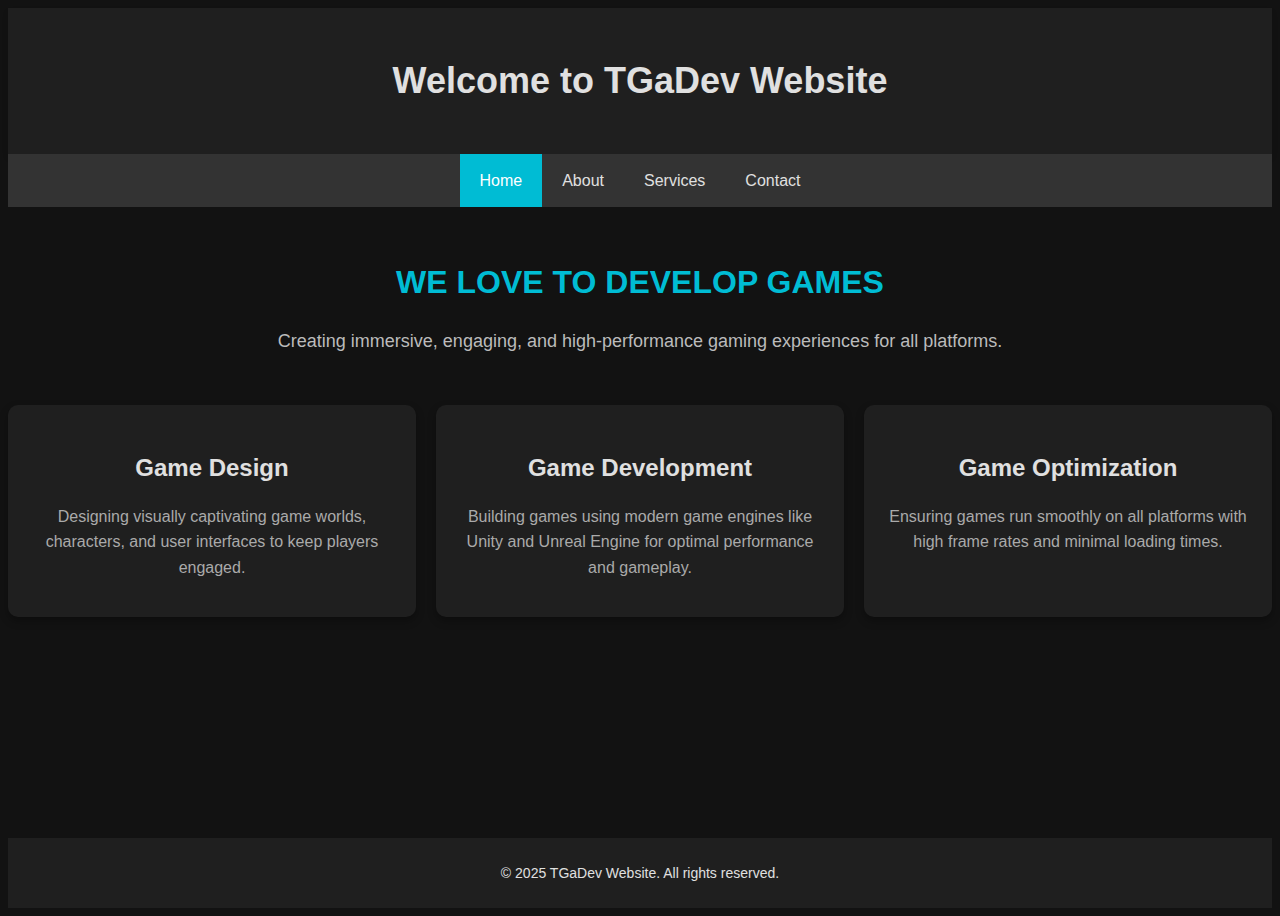
<file: index.html>
<!DOCTYPE html>
<html lang="en">
<head>
    <meta charset="UTF-8">
    <meta name="viewport" content="width=device-width, initial-scale=1.0">
    <title>TGaDev Website</title>
    <link rel="stylesheet" href="assets/css/style.css">
</head>
<body>

    <header>
        <h1>Welcome to TGaDev Website</h1>
    </header>

    <nav>
        <a href="index.html" class="active">Home</a>
        <a href="about.html">About</a>
        <a href="services.html">Services</a>
        <a href="contact.html">Contact</a>
    </nav>

    <main>
        <div class="intro">
            <h2>We Love To Develop Games</h2>
            <p>Creating immersive, engaging, and high-performance gaming experiences for all platforms.</p>
        </div>
    
        <div class="cards">
            <div class="card">
                <h3>Game Design</h3>
                <p>Designing visually captivating game worlds, characters, and user interfaces to keep players engaged.</p>
            </div>
            <div class="card">
                <h3>Game Development</h3>
                <p>Building games using modern game engines like Unity and Unreal Engine for optimal performance and gameplay.</p>
            </div>
            <div class="card">
                <h3>Game Optimization</h3>
                <p>Ensuring games run smoothly on all platforms with high frame rates and minimal loading times.</p>
            </div>
        </div>
    </main>
    
    <footer>
        <p>&copy; 2025 TGaDev Website. All rights reserved.</p>
    </footer>

</body>
</html>
</file>
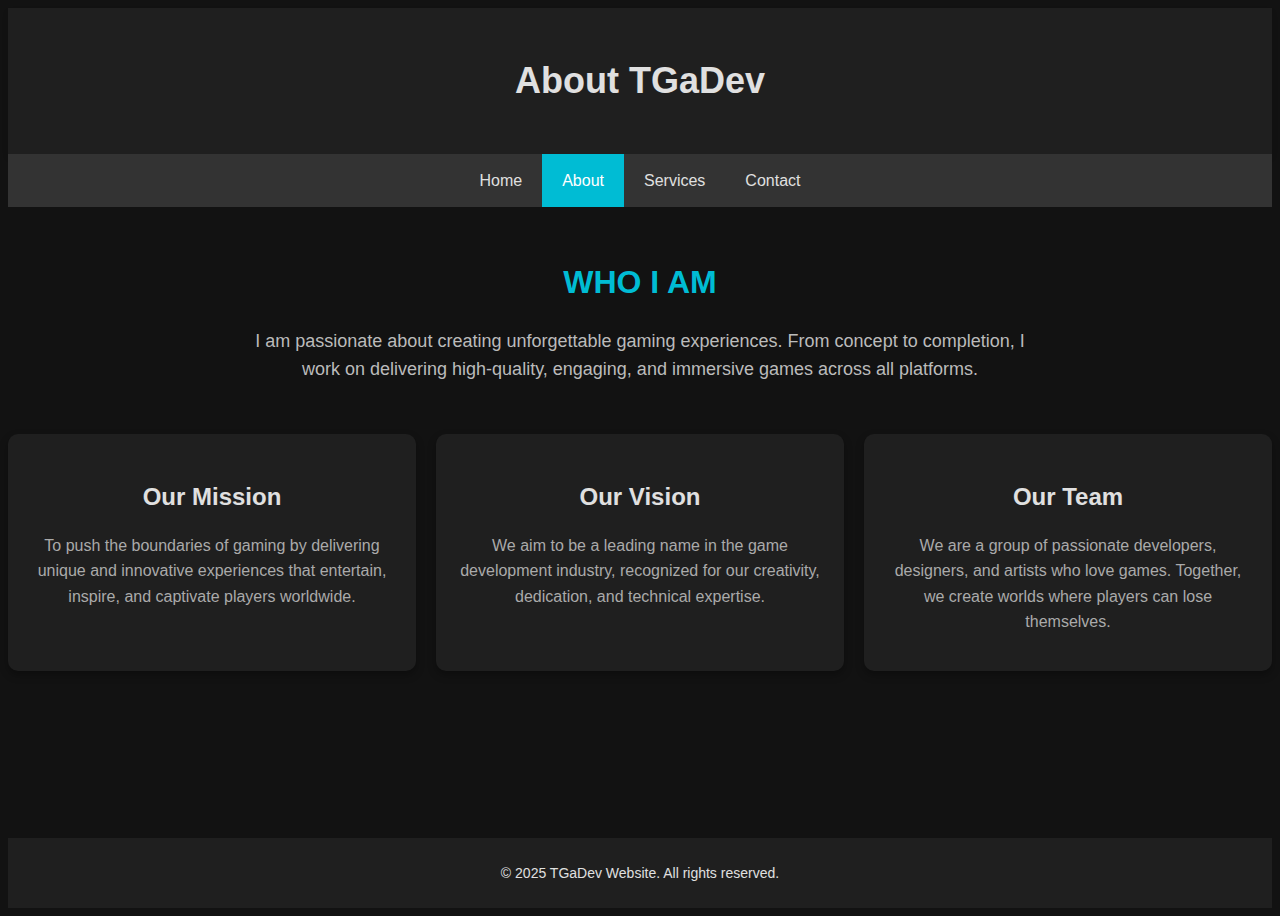
<file: about.html>
<!DOCTYPE html>
<html lang="en">
<head>
    <meta charset="UTF-8">
    <meta name="viewport" content="width=device-width, initial-scale=1.0">
    <title>About Us - TGaDev</title>
    <link rel="stylesheet" href="assets/css/style.css">
</head>
<body>

    <header>
        <h1>About TGaDev</h1>
    </header>

    <nav>
        <a href="index.html">Home</a>
        <a href="about.html" class="active">About</a>
        <a href="services.html">Services</a>
        <a href="contact.html">Contact</a>
    </nav>

    <main>
        <div class="intro">
            <h2>Who I Am</h2>
            <p>I am passionate about creating unforgettable gaming experiences. From concept to completion, I work on delivering high-quality, engaging, and immersive games across all platforms.</p>
        </div>
    
        <div class="cards">
            <div class="card">
                <h3>Our Mission</h3>
                <p>To push the boundaries of gaming by delivering unique and innovative experiences that entertain, inspire, and captivate players worldwide.</p>
            </div>
            <div class="card">
                <h3>Our Vision</h3>
                <p>We aim to be a leading name in the game development industry, recognized for our creativity, dedication, and technical expertise.</p>
            </div>
            <div class="card">
                <h3>Our Team</h3>
                <p>We are a group of passionate developers, designers, and artists who love games. Together, we create worlds where players can lose themselves.</p>
            </div>
        </div>
    </main>
    
    <footer>
        <p>&copy; 2025 TGaDev Website. All rights reserved.</p>
    </footer>

</body>
</html>
</file>
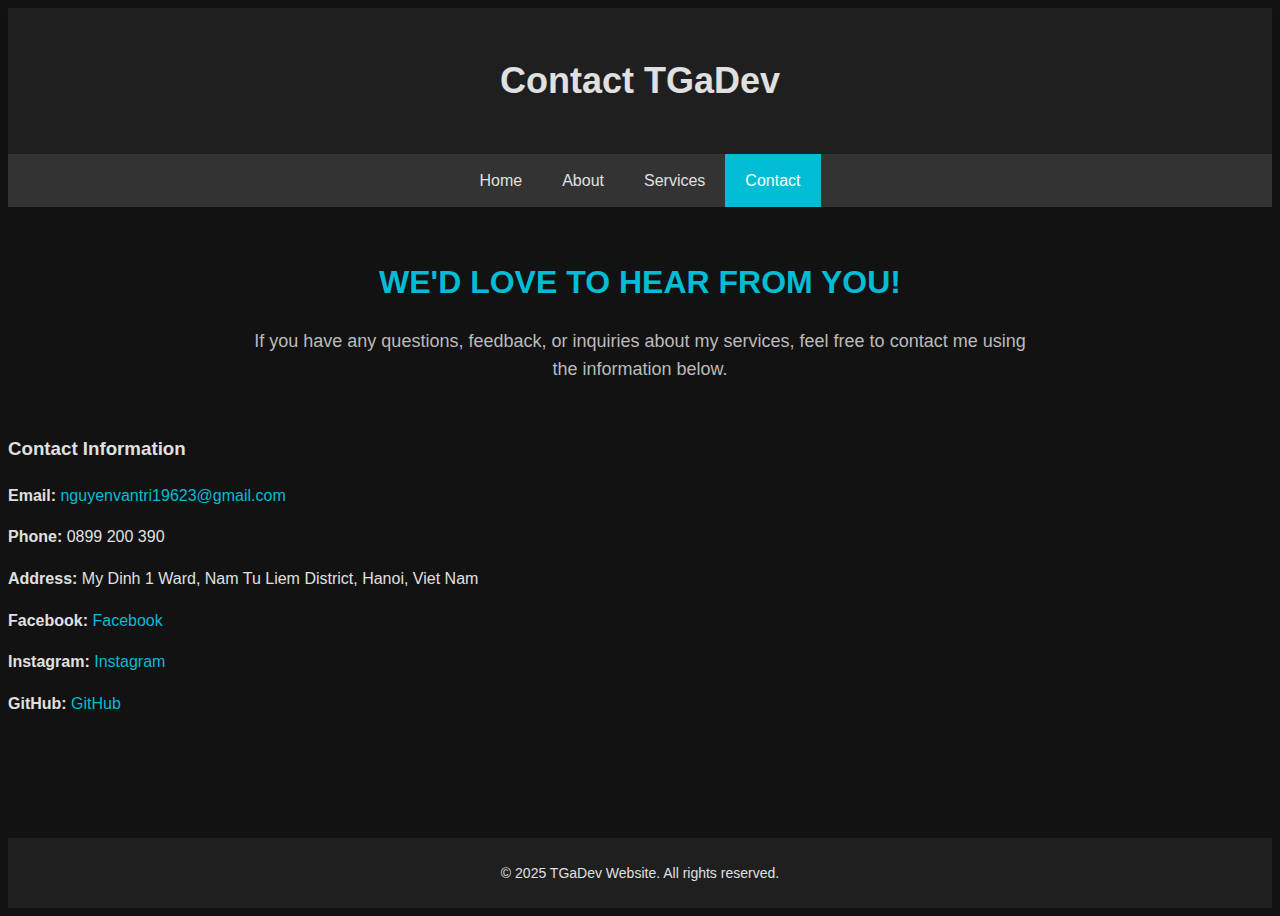
<file: contact.html>
<!DOCTYPE html>
<html lang="en">
<head>
    <meta charset="UTF-8">
    <meta name="viewport" content="width=device-width, initial-scale=1.0">
    <title>Contact TGaDev</title>
    <link rel="stylesheet" href="assets/css/style.css">
</head>
<body>

    <header>
        <h1>Contact TGaDev</h1>
    </header>

    <nav>
        <a href="index.html">Home</a>
        <a href="about.html">About</a>
        <a href="services.html">Services</a>
        <a href="contact.html" class="active">Contact</a>
    </nav>

    <main>
        <div class="intro">
            <h2>We'd love to hear from you!</h2>
            <p>If you have any questions, feedback, or inquiries about my services, feel free to contact me using the information below.</p>
        </div>

        <div class="contact-info">
            <h3>Contact Information</h3>
            <p><strong>Email:</strong> 
                <a href="https://mail.google.com/mail/?view=cm&fs=1&to=nguyenvantri19623@gmail.com" target="_blank">
                    nguyenvantri19623@gmail.com
                </a>
            </p>
            <p><strong>Phone:</strong> 0899 200 390</p>
            <p><strong>Address:</strong> My Dinh 1 Ward, Nam Tu Liem District, Hanoi, Viet Nam</p>
            <p><strong>Facebook:</strong> 
                <a href="https://www.facebook.com/nguyen.van.tri.935503" target="_blank">Facebook</a>
            </p>
            <p><strong>Instagram:</strong> 
                <a href="https://www.instagram.com/_ngt196_" target="_blank">Instagram</a>
            </p>
            <p><strong>GitHub:</strong> 
                <a href="https://github.com/TGaDev203" target="_blank">GitHub</a>
            </p>
        </div>

    </main>
    
    <footer>
        <p>&copy; 2025 TGaDev Website. All rights reserved.</p>
    </footer>

</body>
</html>
</file>
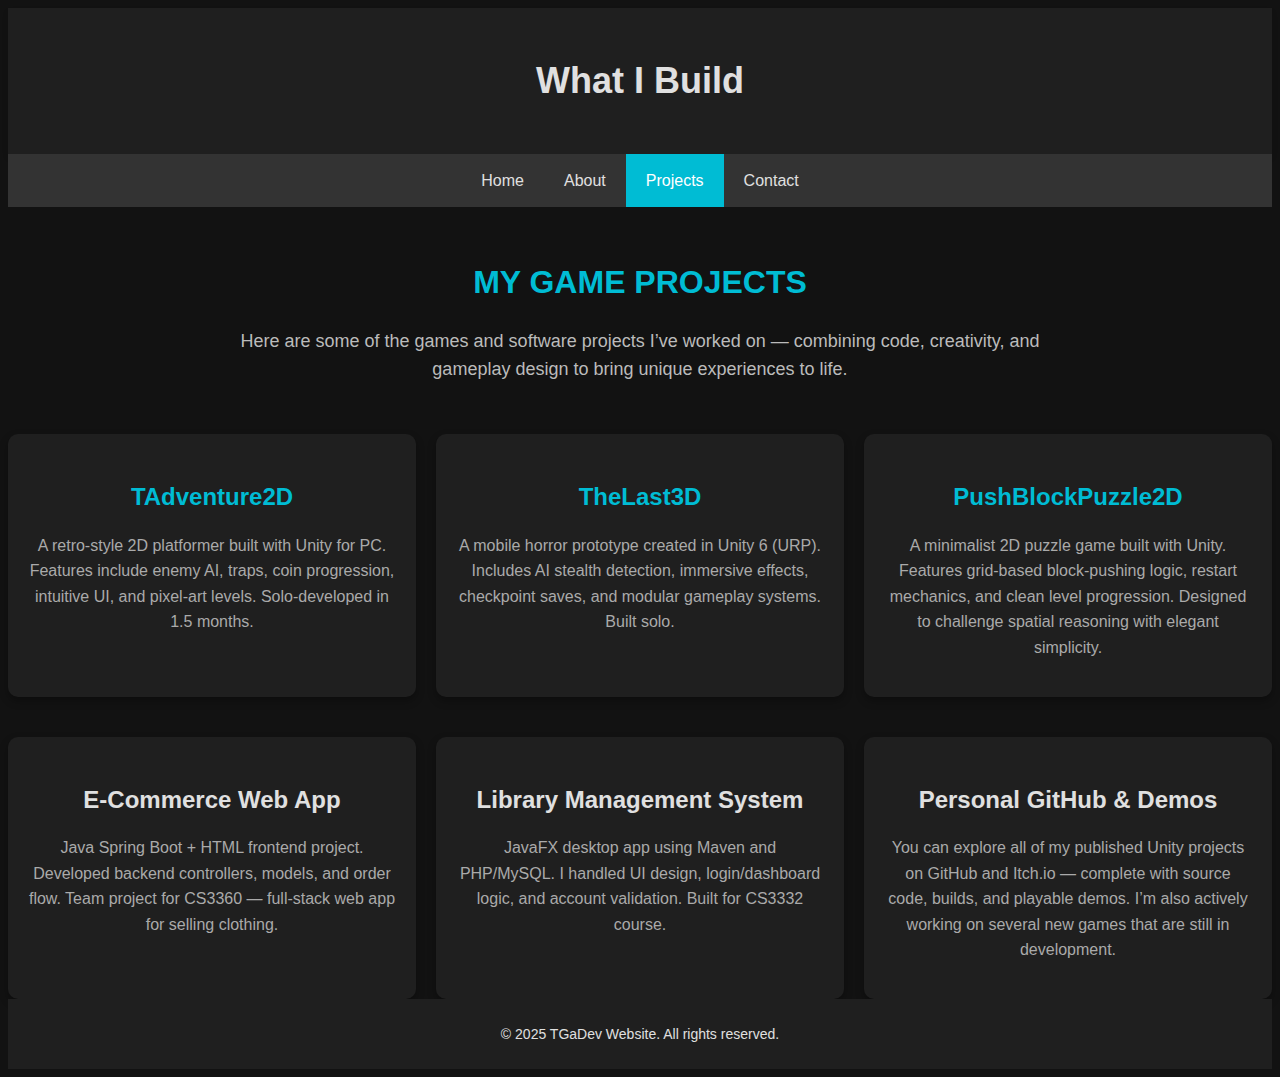
<file: projects.html>
<!DOCTYPE html>
<html lang="en">
<head>
    <meta charset="UTF-8">
    <meta name="viewport" content="width=device-width, initial-scale=1.0">
    <title>TGaDev | My Projects</title>
    <link rel="stylesheet" href="assets/css/style.css">
</head>
<body>

    <header>
        <h1>What I Build</h1>
    </header>

    <nav>
        <a href="index.html">Home</a>
        <a href="about.html">About</a>
        <a href="projects.html" class="active">Projects</a>
        <a href="contact.html">Contact</a>
    </nav>

    <main>
        <div class="intro">
            <h2>My Game Projects</h2>
            <p>Here are some of the games and software projects I’ve worked on — combining code, creativity, and gameplay design to bring unique experiences to life.</p>
        </div>

        <div class="cards">
            <div class="card">
                <h3><a href="https://github.com/TGaDev203/UnityGame-TAdventure2D" target="_blank">TAdventure2D</a></h3>
                <p>A retro-style 2D platformer built with Unity for PC. Features include enemy AI, traps, coin progression, intuitive UI, and pixel-art levels. Solo-developed in 1.5 months.</p>
            </div>
            <div class="card">
                <h3><a href="https://github.com/TGaDev203/UnityGame-TheLast3D" target="_blank">TheLast3D</a></h3>
                <p>A mobile horror prototype created in Unity 6 (URP). Includes AI stealth detection, immersive effects, checkpoint saves, and modular gameplay systems. Built solo.</p>
            </div>
            <div class="card">
                <h3><a href="https://github.com/TGaDev203/UnityGame-PushBlockPuzzle2D" target="_blank">PushBlockPuzzle2D</a></h3>
                <p>A minimalist 2D puzzle game built with Unity. Features grid-based block-pushing logic, restart mechanics, and clean level progression. Designed to challenge spatial reasoning with elegant simplicity.</p>
            </div>
        </div>

        <div class="cards">
            <div class="card">
                <h3>E-Commerce Web App</h3>
                <p>Java Spring Boot + HTML frontend project. Developed backend controllers, models, and order flow. Team project for CS3360 — full-stack web app for selling clothing.</p>
            </div>
            <div class="card">
                <h3>Library Management System</h3>
                <p>JavaFX desktop app using Maven and PHP/MySQL. I handled UI design, login/dashboard logic, and account validation. Built for CS3332 course.</p>
            </div>
            <div class="card">
                <h3>Personal GitHub & Demos</h3>
                <p>You can explore all of my published Unity projects on GitHub and Itch.io — complete with source code, builds, and playable demos. I’m also actively working on several new games that are still in development.</p>
            </div>
        </div>
    </main>
    
    <footer>
        <p>&copy; 2025 TGaDev Website. All rights reserved.</p>
    </footer>

</body>
</html>
</file>
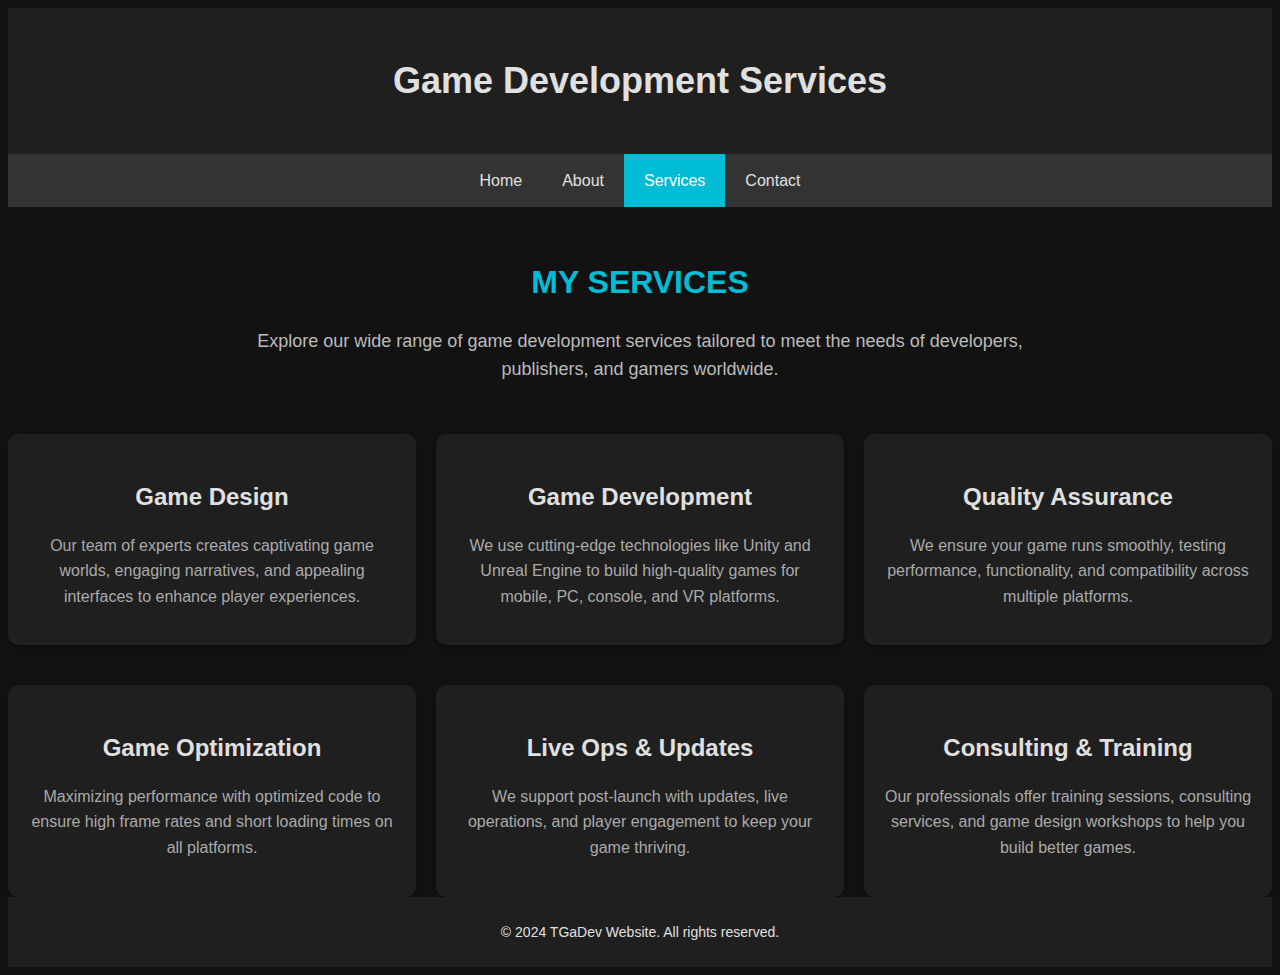
<file: services.html>
<!DOCTYPE html>
<html lang="en">
<head>
    <meta charset="UTF-8">
    <meta name="viewport" content="width=device-width, initial-scale=1.0">
    <title>TGaDev Services</title>
    <link rel="stylesheet" href="assets/css/style.css">
</head>
<body>

    <header>
        <h1>Game Development Services</h1>
    </header>

    <nav>
        <a href="index.html">Home</a>
        <a href="about.html">About</a>
        <a href="services.html" class="active">Services</a>
        <a href="contact.html">Contact</a>
    </nav>

    <main>
        <div class="intro">
            <h2>My Services</h2>
            <p>Explore our wide range of game development services tailored to meet the needs of developers, publishers, and gamers worldwide.</p>
        </div>

        <div class="cards">
            <div class="card">
                <h3>Game Design</h3>
                <p>Our team of experts creates captivating game worlds, engaging narratives, and appealing interfaces to enhance player experiences.</p>
            </div>
            <div class="card">
                <h3>Game Development</h3>
                <p>We use cutting-edge technologies like Unity and Unreal Engine to build high-quality games for mobile, PC, console, and VR platforms.</p>
            </div>
            <div class="card">
                <h3>Quality Assurance</h3>
                <p>We ensure your game runs smoothly, testing performance, functionality, and compatibility across multiple platforms.</p>
            </div>
        </div>

        <div class="cards">
            <div class="card">
                <h3>Game Optimization</h3>
                <p>Maximizing performance with optimized code to ensure high frame rates and short loading times on all platforms.</p>
            </div>
            <div class="card">
                <h3>Live Ops & Updates</h3>
                <p>We support post-launch with updates, live operations, and player engagement to keep your game thriving.</p>
            </div>
            <div class="card">
                <h3>Consulting & Training</h3>
                <p>Our professionals offer training sessions, consulting services, and game design workshops to help you build better games.</p>
            </div>
        </div>
    </main>
    
    <footer>
        <p>&copy; 2024 TGaDev Website. All rights reserved.</p>
    </footer>

</body>
</html>
</file>
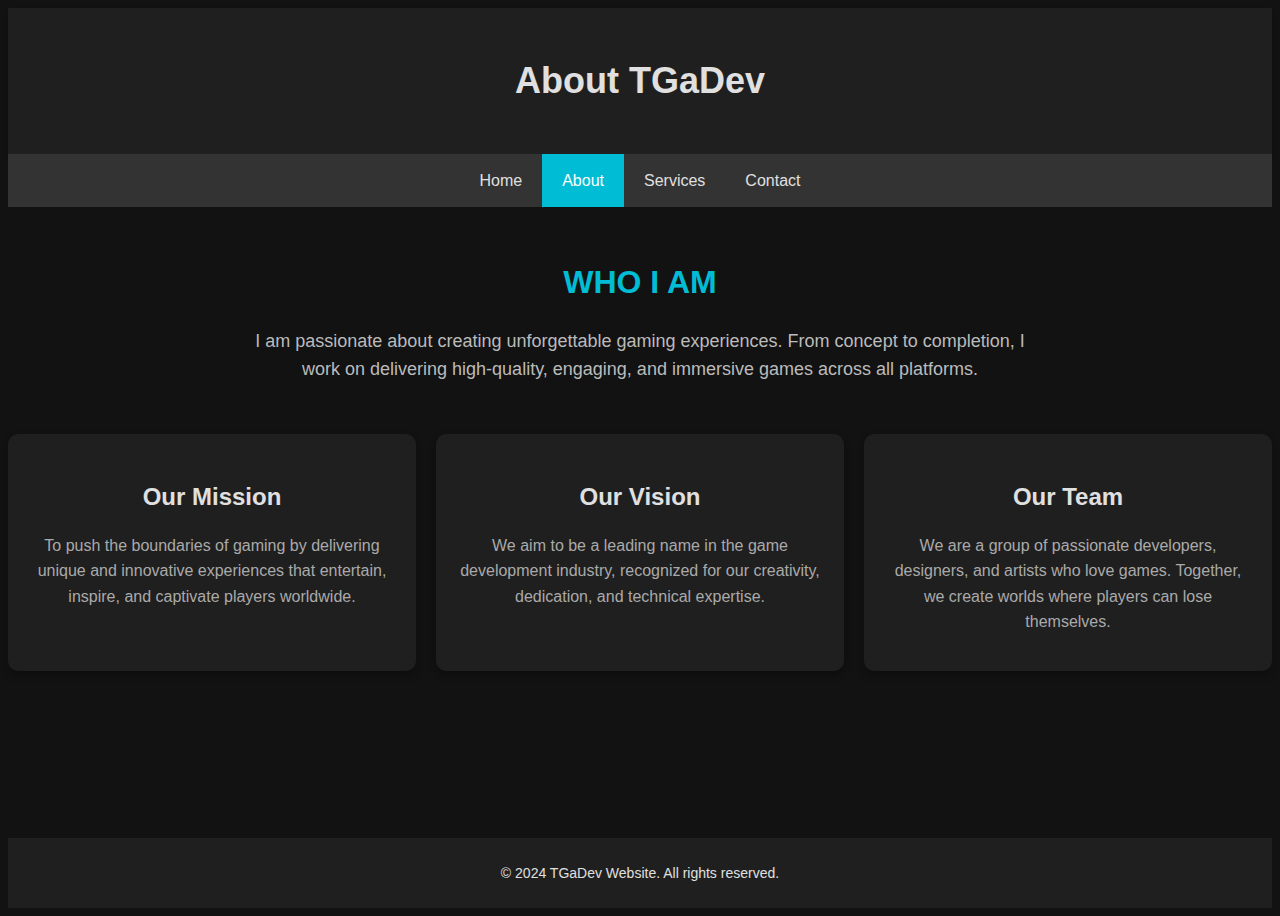
<file: FrontEnd/Html/About.html>
<!DOCTYPE html>
<html lang="en">
<head>
    <meta charset="UTF-8">
    <meta name="viewport" content="width=device-width, initial-scale=1.0">
    <title>About Us - TGaDev</title>
    <link rel="stylesheet" href="../Css/Style.css">
</head>
<body>

    <header>
        <h1>About TGaDev</h1>
    </header>

    <nav>
        <a href="Home.html">Home</a>
        <a href="About.html" class="active">About</a>
        <a href="Services.html">Services</a>
        <a href="Contact.html">Contact</a>
    </nav>

    <main>
        <div class="intro">
            <h2>Who I Am</h2>
            <p>I am passionate about creating unforgettable gaming experiences. From concept to completion, I work on delivering high-quality, engaging, and immersive games across all platforms.</p>
        </div>
    
        <div class="cards">
            <div class="card">
                <h3>Our Mission</h3>
                <p>To push the boundaries of gaming by delivering unique and innovative experiences that entertain, inspire, and captivate players worldwide.</p>
            </div>
            <div class="card">
                <h3>Our Vision</h3>
                <p>We aim to be a leading name in the game development industry, recognized for our creativity, dedication, and technical expertise.</p>
            </div>
            <div class="card">
                <h3>Our Team</h3>
                <p>We are a group of passionate developers, designers, and artists who love games. Together, we create worlds where players can lose themselves.</p>
            </div>
        </div>
    </main>
    
    <footer>
        <p>&copy; 2024 TGaDev Website. All rights reserved.</p>
    </footer>

</body>
</html>
</file>
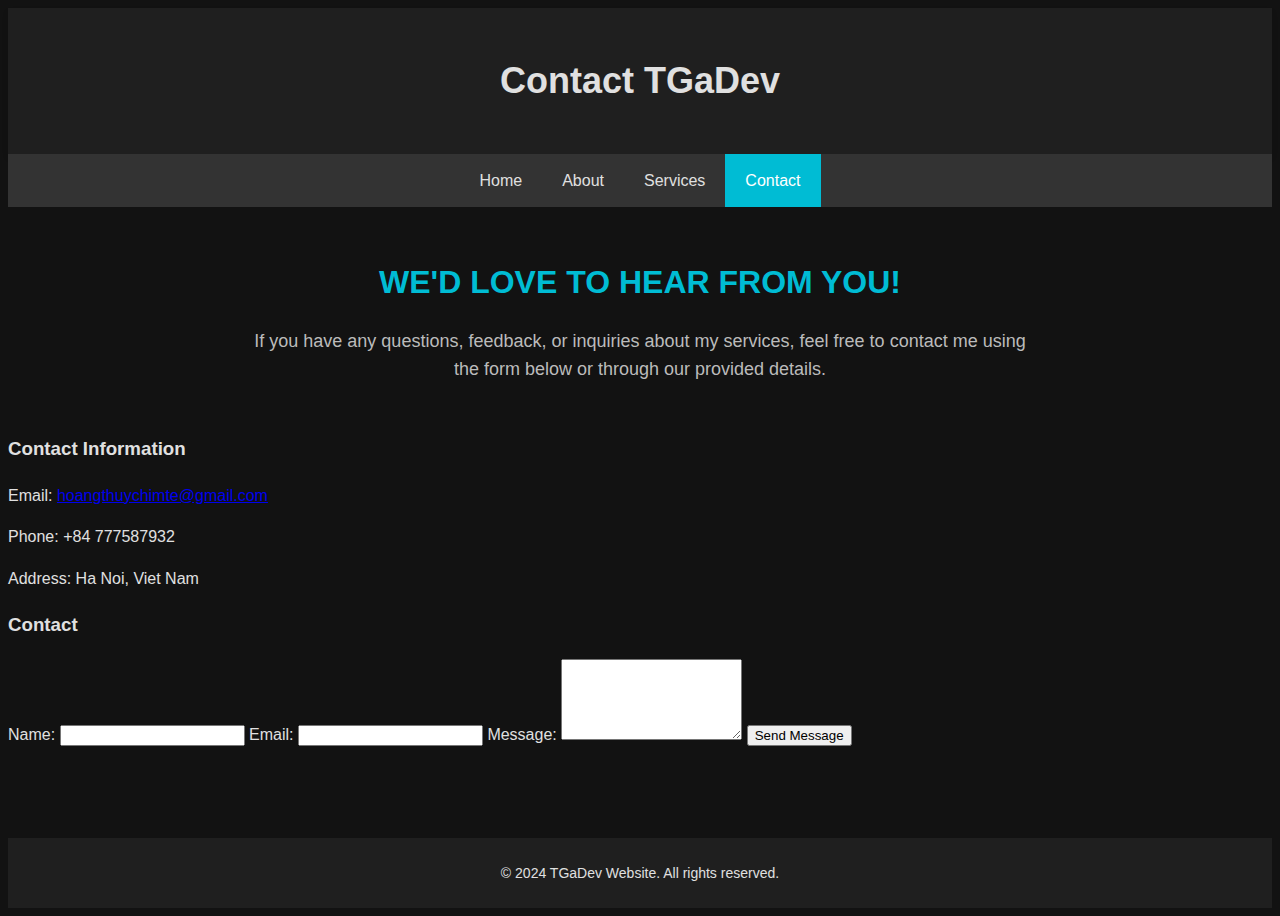
<file: FrontEnd/Html/Contact.html>
<!DOCTYPE html>
<html lang="en">
<head>
    <meta charset="UTF-8">
    <meta name="viewport" content="width=device-width, initial-scale=1.0">
    <title>Contact TGaDev</title>
    <link rel="stylesheet" href="../Css/Style.css">
</head>
<body>

    <header>
        <h1>Contact TGaDev</h1>
    </header>

    <nav>
        <a href="home.html">Home</a>
        <a href="about.html">About</a>
        <a href="services.html">Services</a>
        <a href="contact.html" class="active">Contact</a>
    </nav>

    <main>
        <div class="intro">
            <h2>We'd love to hear from you!</h2>
            <p>If you have any questions, feedback, or inquiries about my services, feel free to contact me using the form below or through our provided details.</p>
        </div>

        <div class="contact-info">
            <h3>Contact Information</h3>
            <p>Email: <a href="mailto:hoangthuychimte@gmail.com">hoangthuychimte@gmail.com</a></p>
            <p>Phone: +84 777587932</p>
            <p>Address: Ha Noi, Viet Nam</p>
        </div>

        <div class="contact-form">
            <h3>Contact</h3>
            <form action="submit_form.html" method="POST">
                <label for="name">Name:</label>
                <input type="text" id="name" name="name" required>

                <label for="email">Email:</label>
                <input type="email" id="email" name="email" required>

                <label for="message">Message:</label>
                <textarea id="message" name="message" rows="5" required></textarea>

                <button type="submit">Send Message</button>
            </form>
        </div>
    </main>
    
    <footer>
        <p>&copy; 2024 TGaDev Website. All rights reserved.</p>
    </footer>

</body>
</html>
</file>
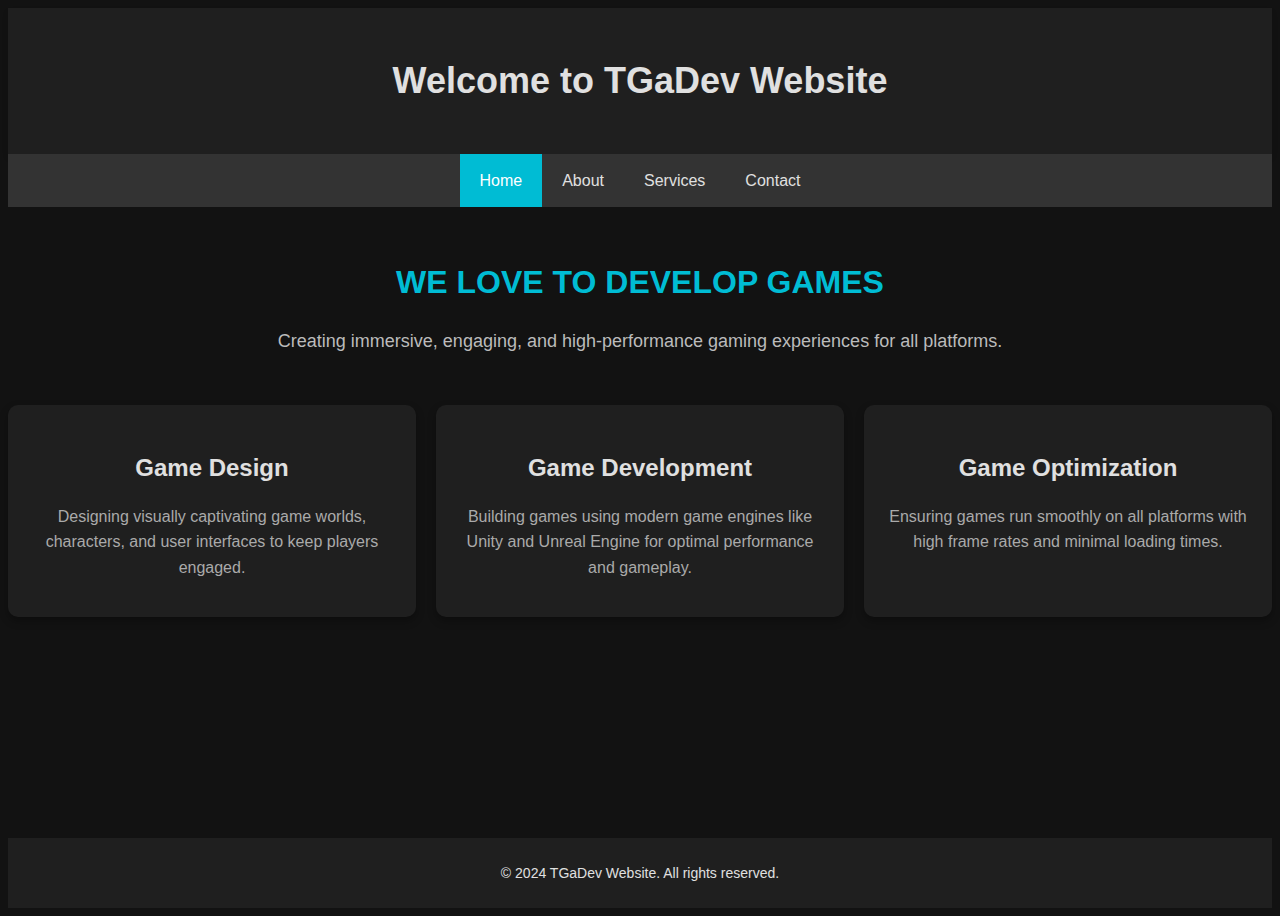
<file: FrontEnd/Html/Home.html>
<!DOCTYPE html>
<html lang="en">
<head>
    <meta charset="UTF-8">
    <meta name="viewport" content="width=device-width, initial-scale=1.0">
    <title>TGaDev Website</title>
    <link rel="stylesheet" href="../Css/Style.css">
</head>
<body>

    <header>
        <h1>Welcome to TGaDev Website</h1>
    </header>

    <nav>
        <a href="home.html" class="active">Home</a>
        <a href="about.html">About</a>
        <a href="services.html">Services</a>
        <a href="contact.html">Contact</a>
    </nav>

    <main>
        <div class="intro">
            <h2>We Love To Develop Games</h2>
            <p>Creating immersive, engaging, and high-performance gaming experiences for all platforms.</p>
        </div>
    
        <div class="cards">
            <div class="card">
                <h3>Game Design</h3>
                <p>Designing visually captivating game worlds, characters, and user interfaces to keep players engaged.</p>
            </div>
            <div class="card">
                <h3>Game Development</h3>
                <p>Building games using modern game engines like Unity and Unreal Engine for optimal performance and gameplay.</p>
            </div>
            <div class="card">
                <h3>Game Optimization</h3>
                <p>Ensuring games run smoothly on all platforms with high frame rates and minimal loading times.</p>
            </div>
        </div>
    </main>
    
    <footer>
        <p>&copy; 2024 TGaDev Website. All rights reserved.</p>
    </footer>

</body>
</html>
</file>
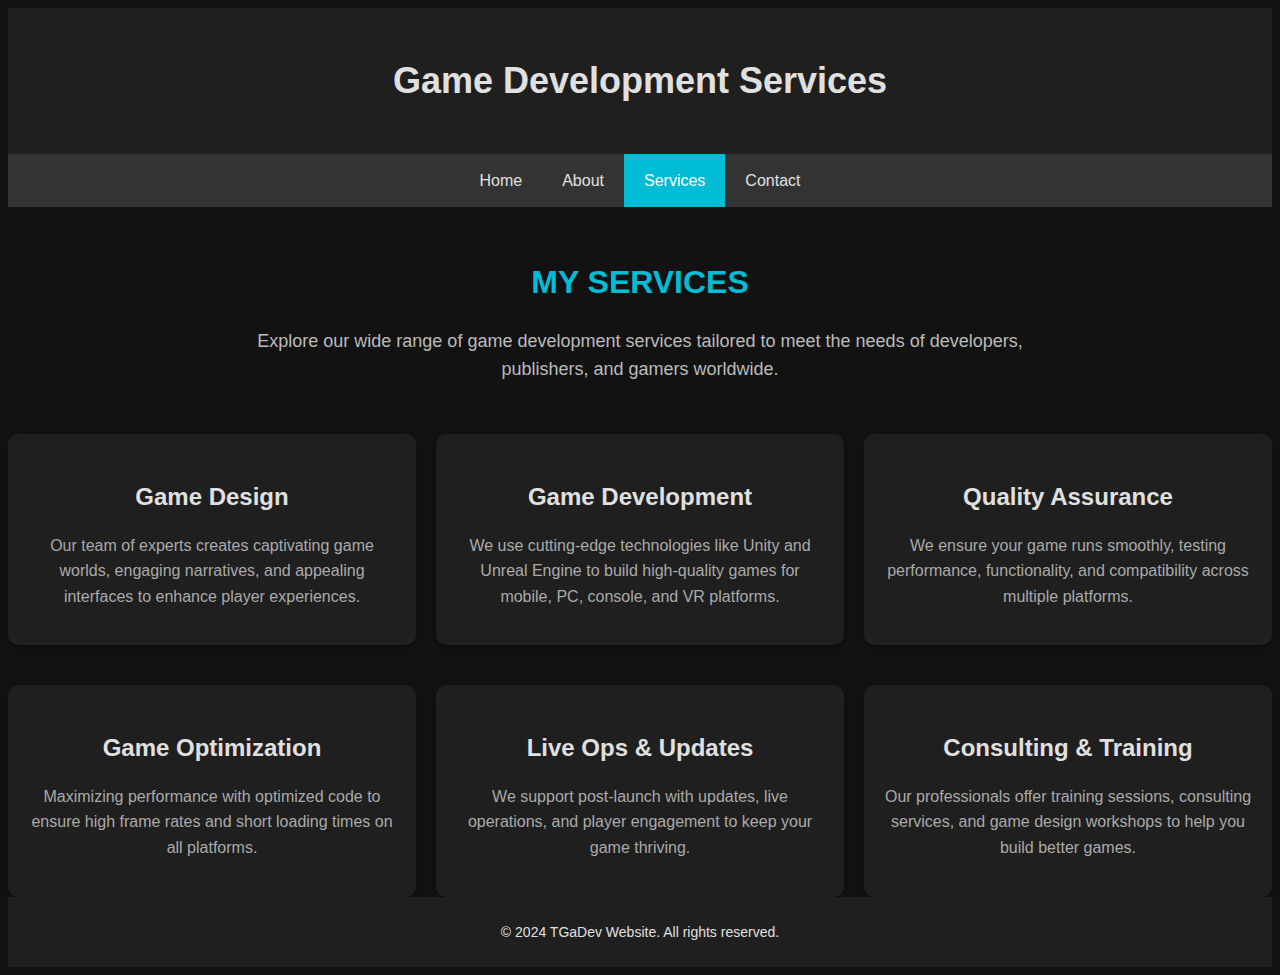
<file: FrontEnd/Html/Services.html>
<!DOCTYPE html>
<html lang="en">
<head>
    <meta charset="UTF-8">
    <meta name="viewport" content="width=device-width, initial-scale=1.0">
    <title>TGaDev Services</title>
    <link rel="stylesheet" href="../Css/Style.css">
</head>
<body>

    <header>
        <h1>Game Development Services</h1>
    </header>

    <nav>
        <a href="home.html">Home</a>
        <a href="about.html">About</a>
        <a href="services.html" class="active">Services</a>
        <a href="contact.html">Contact</a>
    </nav>

    <main>
        <div class="intro">
            <h2>My Services</h2>
            <p>Explore our wide range of game development services tailored to meet the needs of developers, publishers, and gamers worldwide.</p>
        </div>

        <div class="cards">
            <div class="card">
                <h3>Game Design</h3>
                <p>Our team of experts creates captivating game worlds, engaging narratives, and appealing interfaces to enhance player experiences.</p>
            </div>
            <div class="card">
                <h3>Game Development</h3>
                <p>We use cutting-edge technologies like Unity and Unreal Engine to build high-quality games for mobile, PC, console, and VR platforms.</p>
            </div>
            <div class="card">
                <h3>Quality Assurance</h3>
                <p>We ensure your game runs smoothly, testing performance, functionality, and compatibility across multiple platforms.</p>
            </div>
        </div>

        <div class="cards">
            <div class="card">
                <h3>Game Optimization</h3>
                <p>Maximizing performance with optimized code to ensure high frame rates and short loading times on all platforms.</p>
            </div>
            <div class="card">
                <h3>Live Ops & Updates</h3>
                <p>We support post-launch with updates, live operations, and player engagement to keep your game thriving.</p>
            </div>
            <div class="card">
                <h3>Consulting & Training</h3>
                <p>Our professionals offer training sessions, consulting services, and game design workshops to help you build better games.</p>
            </div>
        </div>
    </main>
    
    <footer>
        <p>&copy; 2024 TGaDev Website. All rights reserved.</p>
    </footer>

</body>
</html>
</file>
<file: assets/css/style.css>
body {
    font-family: 'Arial', sans-serif;
    background-color: #121212;
    color: #e0e0e0;
    line-height: 1.6;
    display: flex;
    flex-direction: column;
    min-height: 100vh;
}

header {
    background-color: #1f1f1f;
    color: #e0e0e0;
    padding: 20px 0;
    text-align: center;
    box-shadow: 0 4px 6px rgba(0, 0, 0, 0.1);
}

header h1 {
    font-size: 36px;
}

nav {
    display: flex;
    justify-content: center;
    background-color: #333;
}

nav a {
    color: #e0e0e0;
    padding: 14px 20px;
    text-decoration: none;
    text-align: center;
}

nav a:hover {
    background-color: #555;
    color: #fff;
}

nav a.active {
    background-color: #00bcd4;
    color: #fff;
}

.intro {
    text-align: center;
    margin: 50px auto;
    max-width: 800px;
}

.intro h2 {
    font-size: 32px;
    color: #00bcd4;
    text-transform: uppercase;
    margin-bottom: 10px;
}

.intro p {
    font-size: 18px;
    color: #bbb;
}

.cards {
    display: flex;
    justify-content: space-around;
    margin-top: 40px;
    gap: 20px;
}

.card {
    background-color: #1f1f1f;
    border-radius: 10px;
    color: #e0e0e0;
    padding: 20px;
    width: calc(33.333% - 20px);
    text-align: center;
    transition: transform 0.3s ease, background-color 0.3s ease;
    box-shadow: 0 4px 8px rgba(0, 0, 0, 0.3);
}

.card:hover {
    background-color: #333;
    transform: translateY(-10px);
}

.card h3 {
    font-size: 24px;
    margin-bottom: 10px;
}

.card p {
    font-size: 16px;
    color: #aaa;
}

footer {
    background-color: #1f1f1f;
    color: #e0e0e0;
    text-align: center;
    padding: 10px 0;
    font-size: 14px;
    margin-top: auto;
}

a {
    color: #00bcd4;
    text-decoration: none;
    transition: color 0.3s ease;
}

a:hover {
    color: #ff9800;
    text-decoration: underline;
}

@media(max-width: 768px) {
    .cards {
        flex-direction: column;
    }

    .card {
        width: 100%;
    }
}
</file>
<file: FrontEnd/Css/Style.css>
body {
    font-family: 'Arial', sans-serif;
    background-color: #121212;
    color: #e0e0e0; 
    line-height: 1.6;
    display: flex;
    flex-direction: column;
    min-height: 100vh;
}

header {
    background-color: #1f1f1f;
    color: #e0e0e0;
    padding: 20px 0;
    text-align: center;
    box-shadow: 0 4px 6px rgba(0, 0, 0, 0.1);
}

header h1 {
    font-size: 36px;
}

nav {
    display: flex;
    justify-content: center;
    background-color: #333;
}

nav a {
    color: #e0e0e0;
    padding: 14px 20px;
    text-decoration: none;
    text-align: center;
}

nav a:hover {
    background-color: #555;
    color: #fff;
}

nav a.active {
    background-color: #00bcd4;
    color: #fff;
}

.intro {
    text-align: center;
    margin: 50px auto;
    max-width: 800px;
}

.intro h2 {
    font-size: 32px;
    color: #00bcd4;
    text-transform: uppercase;
    margin-bottom: 10px;
}

.intro p {
    font-size: 18px;
    color: #bbb;
}

.cards {
    display: flex;
    justify-content: space-around;
    margin-top: 40px;
    gap: 20px;
}

.card {
    background-color: #1f1f1f;
    border-radius: 10px;
    color: #e0e0e0;
    padding: 20px;
    width: calc(33.333% - 20px);
    text-align: center;
    transition: transform 0.3s ease, background-color 0.3s ease;
    box-shadow: 0 4px 8px rgba(0, 0, 0, 0.3);
}

.card:hover {
    background-color: #333;
    transform: translateY(-10px);
}

.card h3 {
    font-size: 24px;
    margin-bottom: 10px;
}

.card p {
    font-size: 16px;
    color: #aaa;
}

footer {
    background-color: #1f1f1f;
    color: #e0e0e0;
    text-align: center;
    padding: 10px 0;
    font-size: 14px;
    margin-top: auto;
}

@media(max-width: 768px) {
    .cards {
        flex-direction: column;
    }

    .card {
        width: 100%;
    }
}
</file>
